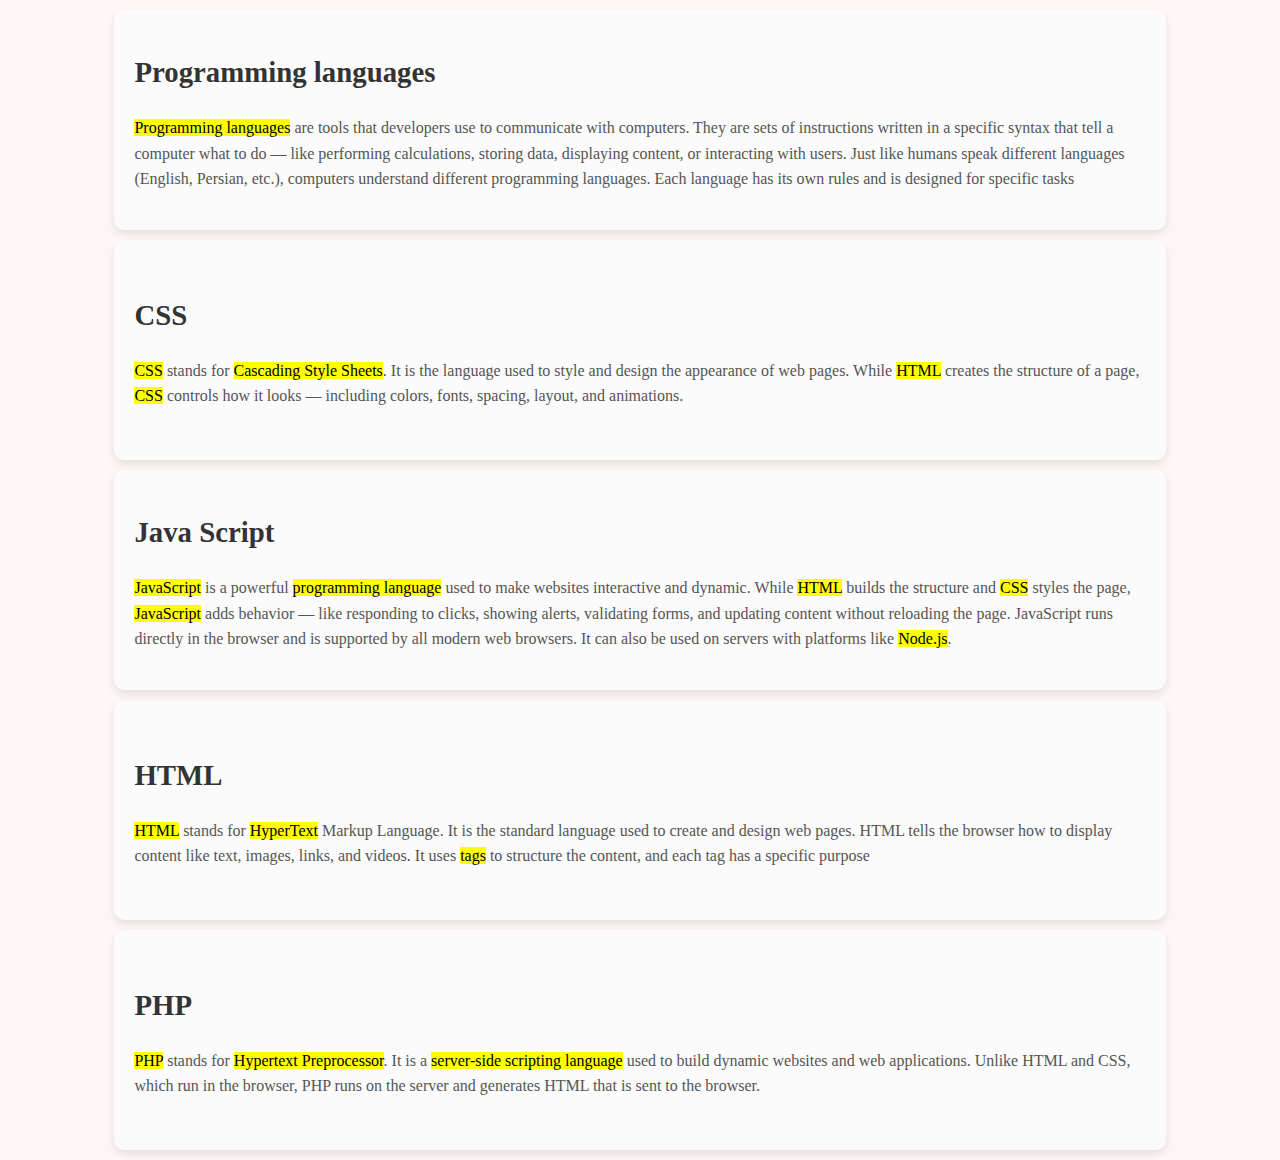
<file: index.html>
<!DOCTYPE html>
<html lang="en">
<head>
    <meta charset="UTF-8">
    <meta name="viewport" content="width=device-width, initial-scale=1.0">
    <title>Programming languages</title>
    <link rel="stylesheet" href="styles/style.css">
<body>
    <div class="parent">
        <!-- <div class="child"></div> -->
         <h2>Programming languages</h2>
         <p><mark>Programming languages</mark> are tools that developers use to communicate with computers. They are sets of instructions written in a specific syntax that tell a computer what to do — like performing calculations, storing data, displaying content, or interacting with users.
Just like humans speak different languages (English, Persian, etc.), computers understand different programming languages. Each language has its own rules and is designed for specific tasks
</p>

         
    </div>
        <div class="parent">
        <!-- <div class="child"></div> -->
         <h2>CSS</h2>
          <p><mark>CSS</mark> stands for <mark>Cascading Style Sheets</mark>. It is the language used to style and design the appearance of web pages. While <mark>HTML</mark> creates the structure of a page, <mark>CSS</mark> controls how it looks — including colors, fonts, spacing, layout, and animations.</p>
    </div>
        <div class="parent">
        <!-- <div class="child"></div> -->
         <h2>Java Script</h2>
          <p><mark>JavaScript</mark> is a powerful <mark>programming language</mark> used to make websites interactive and dynamic. While <mark>HTML</mark> builds the structure and <mark>CSS</mark> styles the page, <mark>JavaScript</mark> adds behavior — like responding to clicks, showing alerts, validating forms, and updating content without reloading the page.
JavaScript runs directly in the browser and is supported by all modern web browsers. It can also be used on servers with platforms like <mark>Node.js</mark>.</p>
    </div>
            <div class="parent">
        <!-- <div class="child"></div> -->
          <h2>HTML</h2>
         <p><mark>HTML</mark> stands for <mark>HyperText</mark> Markup Language. It is the standard language used to create and design web pages. HTML tells the browser how to display content like text, images, links, and videos. It uses <mark>tags</mark> to structure the content, and each tag has a specific purpose</p>
    </div>
    </div>
            <div class="parent">
        <!-- <div class="child"></div> -->
         <h2>PHP</h2>
          <p><mark>PHP</mark> stands for <mark>Hypertext Preprocessor</mark>. It is a <mark>server-side scripting language</mark> used to build dynamic websites and web applications. Unlike HTML and CSS, which run in the browser, PHP runs on the server and generates HTML that is sent to the browser.</p>
    </div>
</body>
</html>
</file>
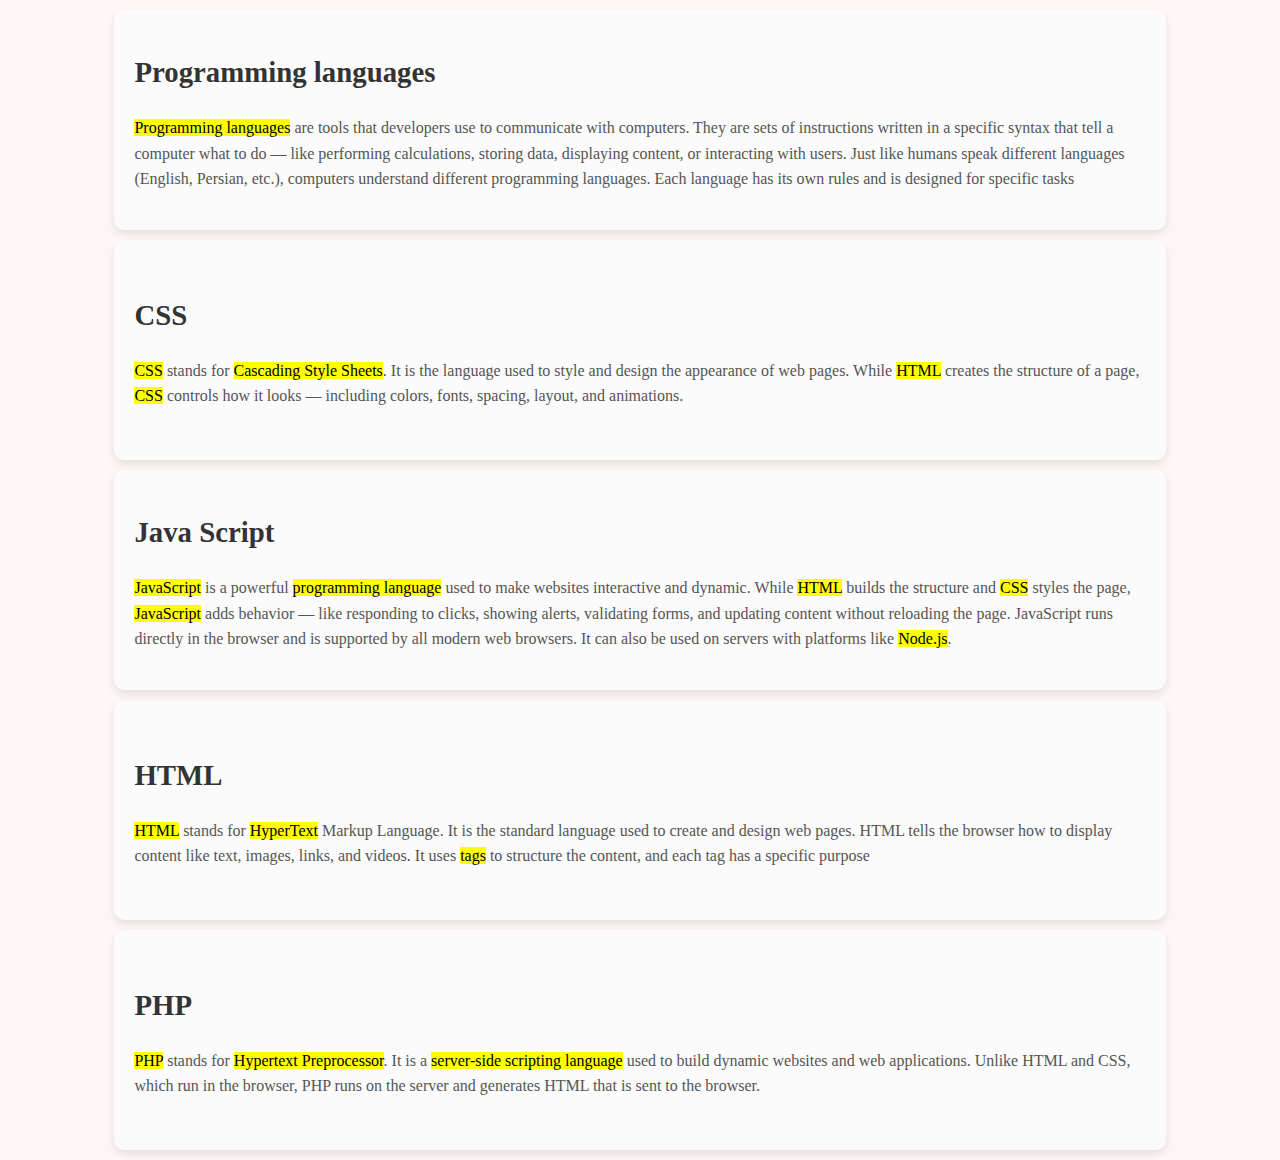
<file: public/index.html>
<!DOCTYPE html>
<html lang="en">
<head>
    <meta charset="UTF-8">
    <meta name="viewport" content="width=device-width, initial-scale=1.0">
    <title>Programming languages</title>
    <link rel="stylesheet" href="../styles/style.css">
</head>
<body>
    <div class="parent">
        <!-- <div class="child"></div> -->
         <h2>Programming languages</h2>
         <p><mark>Programming languages</mark> are tools that developers use to communicate with computers. They are sets of instructions written in a specific syntax that tell a computer what to do — like performing calculations, storing data, displaying content, or interacting with users.
Just like humans speak different languages (English, Persian, etc.), computers understand different programming languages. Each language has its own rules and is designed for specific tasks
</p>

         
    </div>
        <div class="parent">
        <!-- <div class="child"></div> -->
         <h2>CSS</h2>
          <p><mark>CSS</mark> stands for <mark>Cascading Style Sheets</mark>. It is the language used to style and design the appearance of web pages. While <mark>HTML</mark> creates the structure of a page, <mark>CSS</mark> controls how it looks — including colors, fonts, spacing, layout, and animations.</p>
    </div>
        <div class="parent">
        <!-- <div class="child"></div> -->
         <h2>Java Script</h2>
          <p><mark>JavaScript</mark> is a powerful <mark>programming language</mark> used to make websites interactive and dynamic. While <mark>HTML</mark> builds the structure and <mark>CSS</mark> styles the page, <mark>JavaScript</mark> adds behavior — like responding to clicks, showing alerts, validating forms, and updating content without reloading the page.
JavaScript runs directly in the browser and is supported by all modern web browsers. It can also be used on servers with platforms like <mark>Node.js</mark>.</p>
    </div>
            <div class="parent">
        <!-- <div class="child"></div> -->
          <h2>HTML</h2>
         <p><mark>HTML</mark> stands for <mark>HyperText</mark> Markup Language. It is the standard language used to create and design web pages. HTML tells the browser how to display content like text, images, links, and videos. It uses <mark>tags</mark> to structure the content, and each tag has a specific purpose</p>
    </div>
    </div>
            <div class="parent">
        <!-- <div class="child"></div> -->
         <h2>PHP</h2>
          <p><mark>PHP</mark> stands for <mark>Hypertext Preprocessor</mark>. It is a <mark>server-side scripting language</mark> used to build dynamic websites and web applications. Unlike HTML and CSS, which run in the browser, PHP runs on the server and generates HTML that is sent to the browser.</p>
    </div>
</body>
</html>
</file>
<file: styles/style.css>
body{
    background-color: rgb(255, 246, 246);
}


.parent {
    width: 80%;
    min-height: 20vh;
    background-color: rgb(251, 251, 251);
    border-radius: 10px;
    box-shadow: 0 4px 8px rgba(0,0,0,0.1);
    padding: 20px;
    margin: 10px auto;
    transition: transform 0.3s ease, box-shadow 0.3s ease;
    display: flex;
    flex-direction: column;
    justify-content: center;
}

.parent:hover {
    transform: translateY(-5px);
    box-shadow: 0 10px 15px rgba(0,0,0,0.2);
}

.parent h2 {
    font-size: 1.8rem;
    color: #333333;
    margin-bottom: 10px;
}

.parent p {
    font-size: 1rem;
    line-height: 1.6;
    color: #555;
}
</file>
